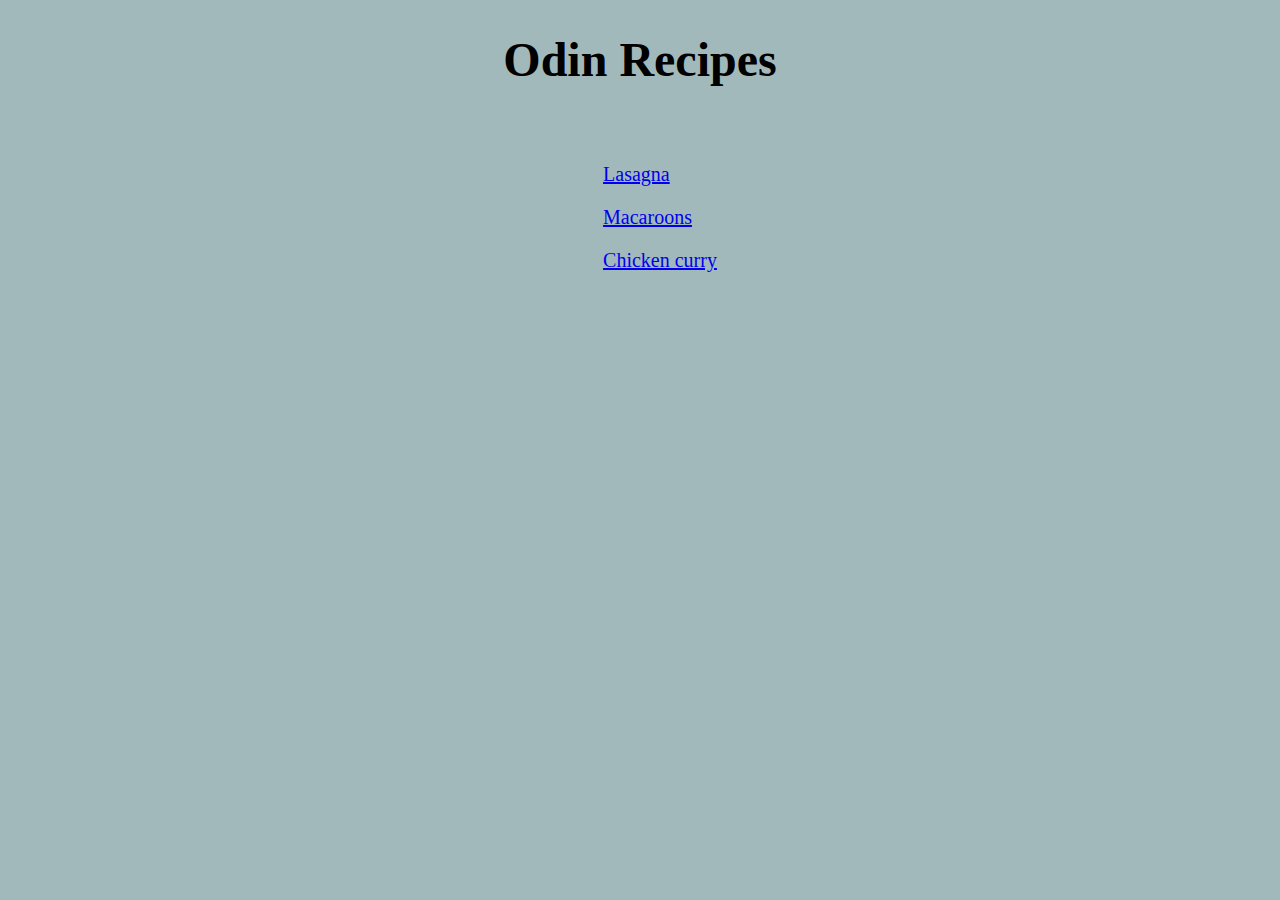
<file: index.html>
<!DOCTYPE html>
<html lang="en">

<head>
    <meta charset="UTF-8">
    <title>Odin Recipes</title>
    <link rel="stylesheet" href="style.css">
</head>

<body>
    <h1 class="tit">Odin Recipes</h1>

    <div class="parent">
        <ul id="ll">
            <li><a href="recipes/lasagna.html">Lasagna</a></li>
            <li><a href="recipes/macaroons.html">Macaroons</a></li>
            <li><a href="recipes/chicken_curry.html">Chicken curry</a></li>
        </ul>
    </div>
</body>

</html>
</file>
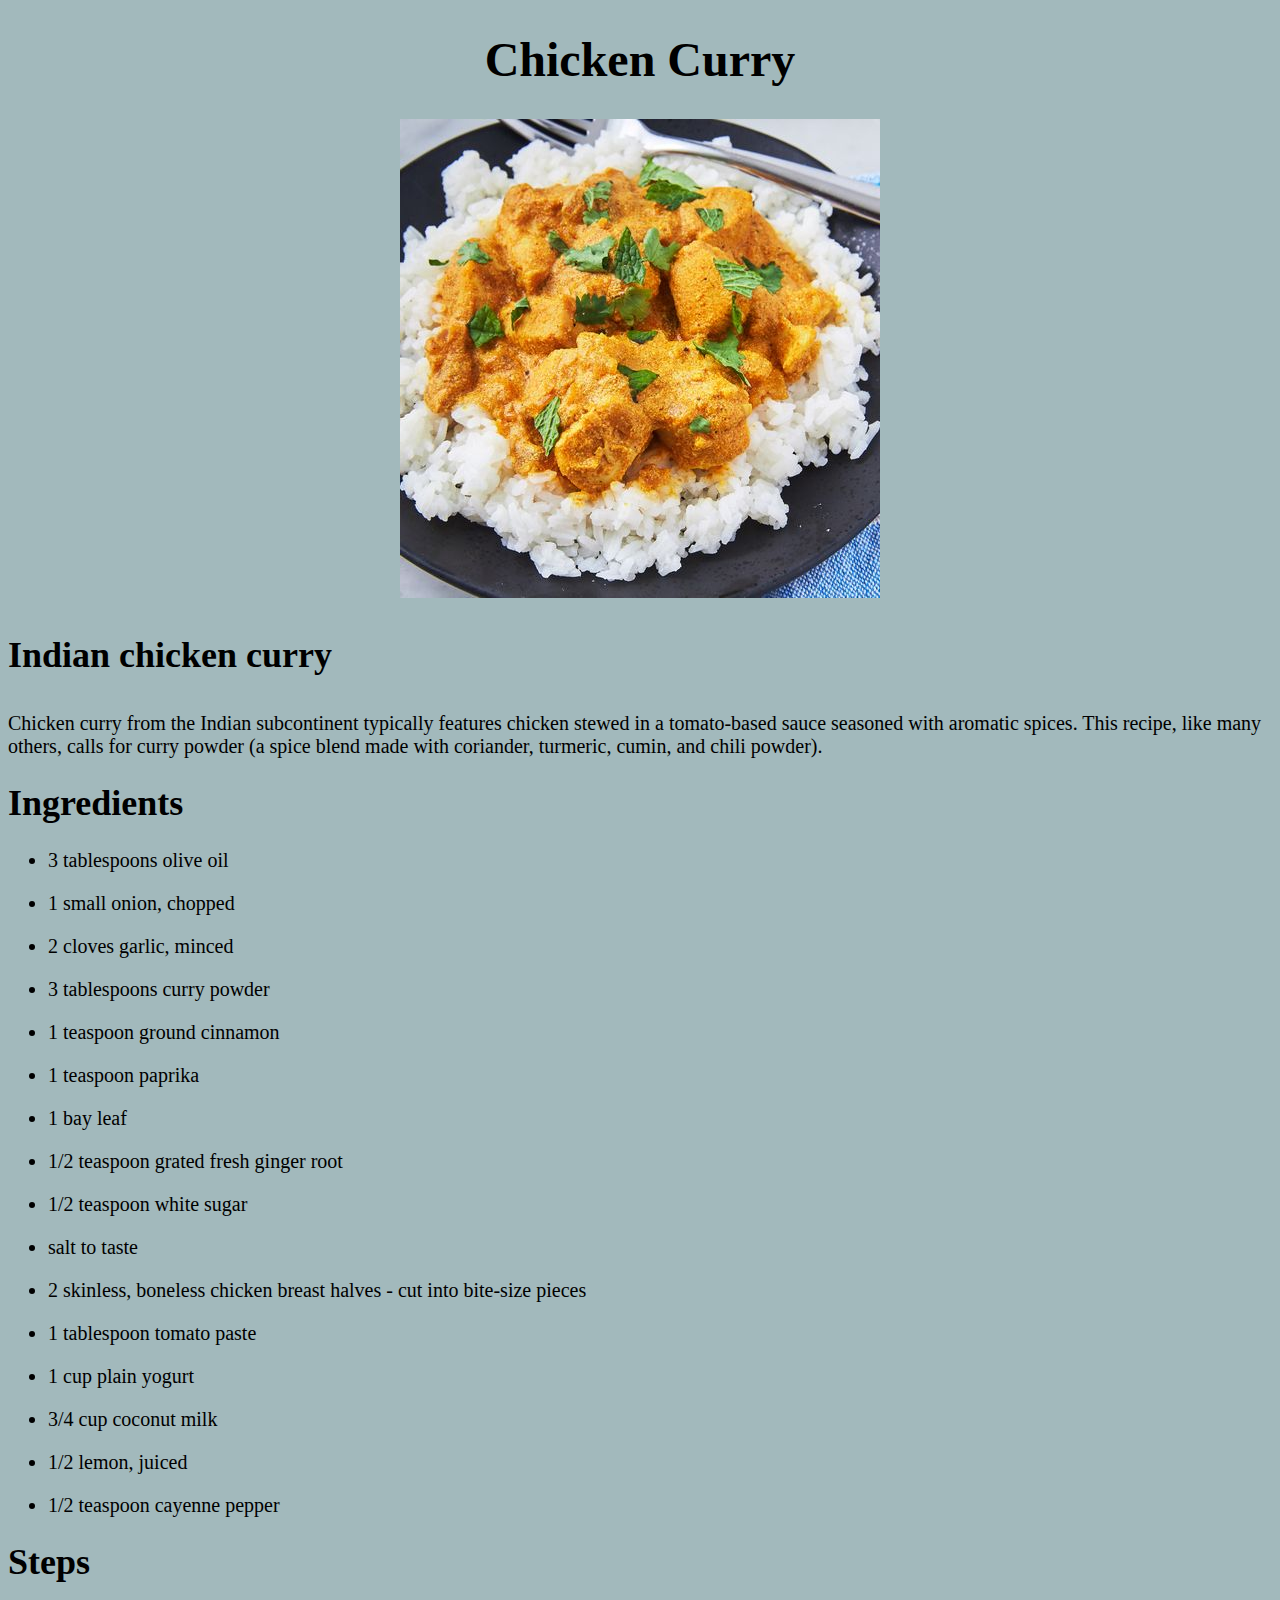
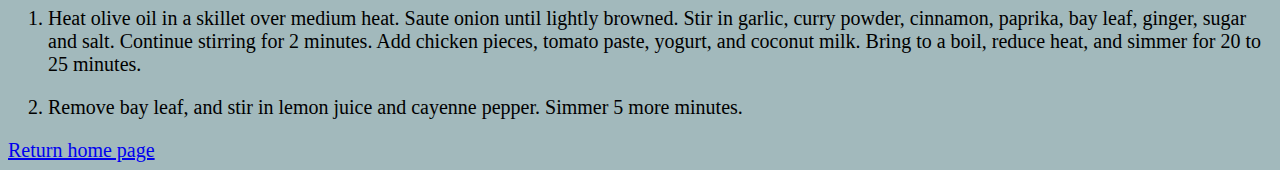
<file: recipes/chicken_curry.html>
<!DOCTYPE html>
<html lang="en">

<head>
    <meta charset="UTF-8">
    <title>Chicken Curry</title>
    <link rel="stylesheet" href="../style.css">
</head>

<body>
    <h1 class="tit">Chicken Curry</h1>

    <div class="icurry">
        <img src="../images/chicken_curry.jpg" alt="finished chicken curry">
    </div>

    <h3 class="subtit">Indian chicken curry</h3>
    <p>Chicken curry from the Indian subcontinent typically features chicken stewed in a tomato-based sauce
        seasoned with aromatic spices. This recipe, like many others, calls for curry powder (a spice blend made
        with coriander, turmeric, cumin, and chili powder). </p>

    <h1 class="subtit">Ingredients</h1>
    <ul>
        <li>3 tablespoons olive oil</li>
        <li>1 small onion, chopped</li>
        <li>2 cloves garlic, minced</li>
        <li>3 tablespoons curry powder</li>
        <li>1 teaspoon ground cinnamon</li>
        <li>1 teaspoon paprika</li>
        <li>1 bay leaf</li>
        <li>1/2 teaspoon grated fresh ginger root</li>
        <li>1/2 teaspoon white sugar</li>
        <li>salt to taste</li>
        <li>2 skinless, boneless chicken breast halves - cut into bite-size pieces</li>
        <li>1 tablespoon tomato paste</li>
        <li>1 cup plain yogurt</li>
        <li>3/4 cup coconut milk</li>
        <li>1/2 lemon, juiced</li>
        <li>1/2 teaspoon cayenne pepper</li>
    </ul>

    <h1 class="subtit">Steps</h1>
    <ol>
        <li>Heat olive oil in a skillet over medium heat. Saute onion until lightly browned. Stir in garlic, curry
            powder, cinnamon, paprika, bay leaf, ginger, sugar and salt. Continue stirring for 2 minutes. Add chicken
            pieces, tomato paste, yogurt, and coconut milk. Bring to a boil, reduce heat, and simmer for 20 to 25
            minutes.</li>
        <li>Remove bay leaf, and stir in lemon juice and cayenne pepper. Simmer 5 more minutes.</li>
    </ol>
    <a href="../index.html">Return home page</a>
</body>

</html>
</file>
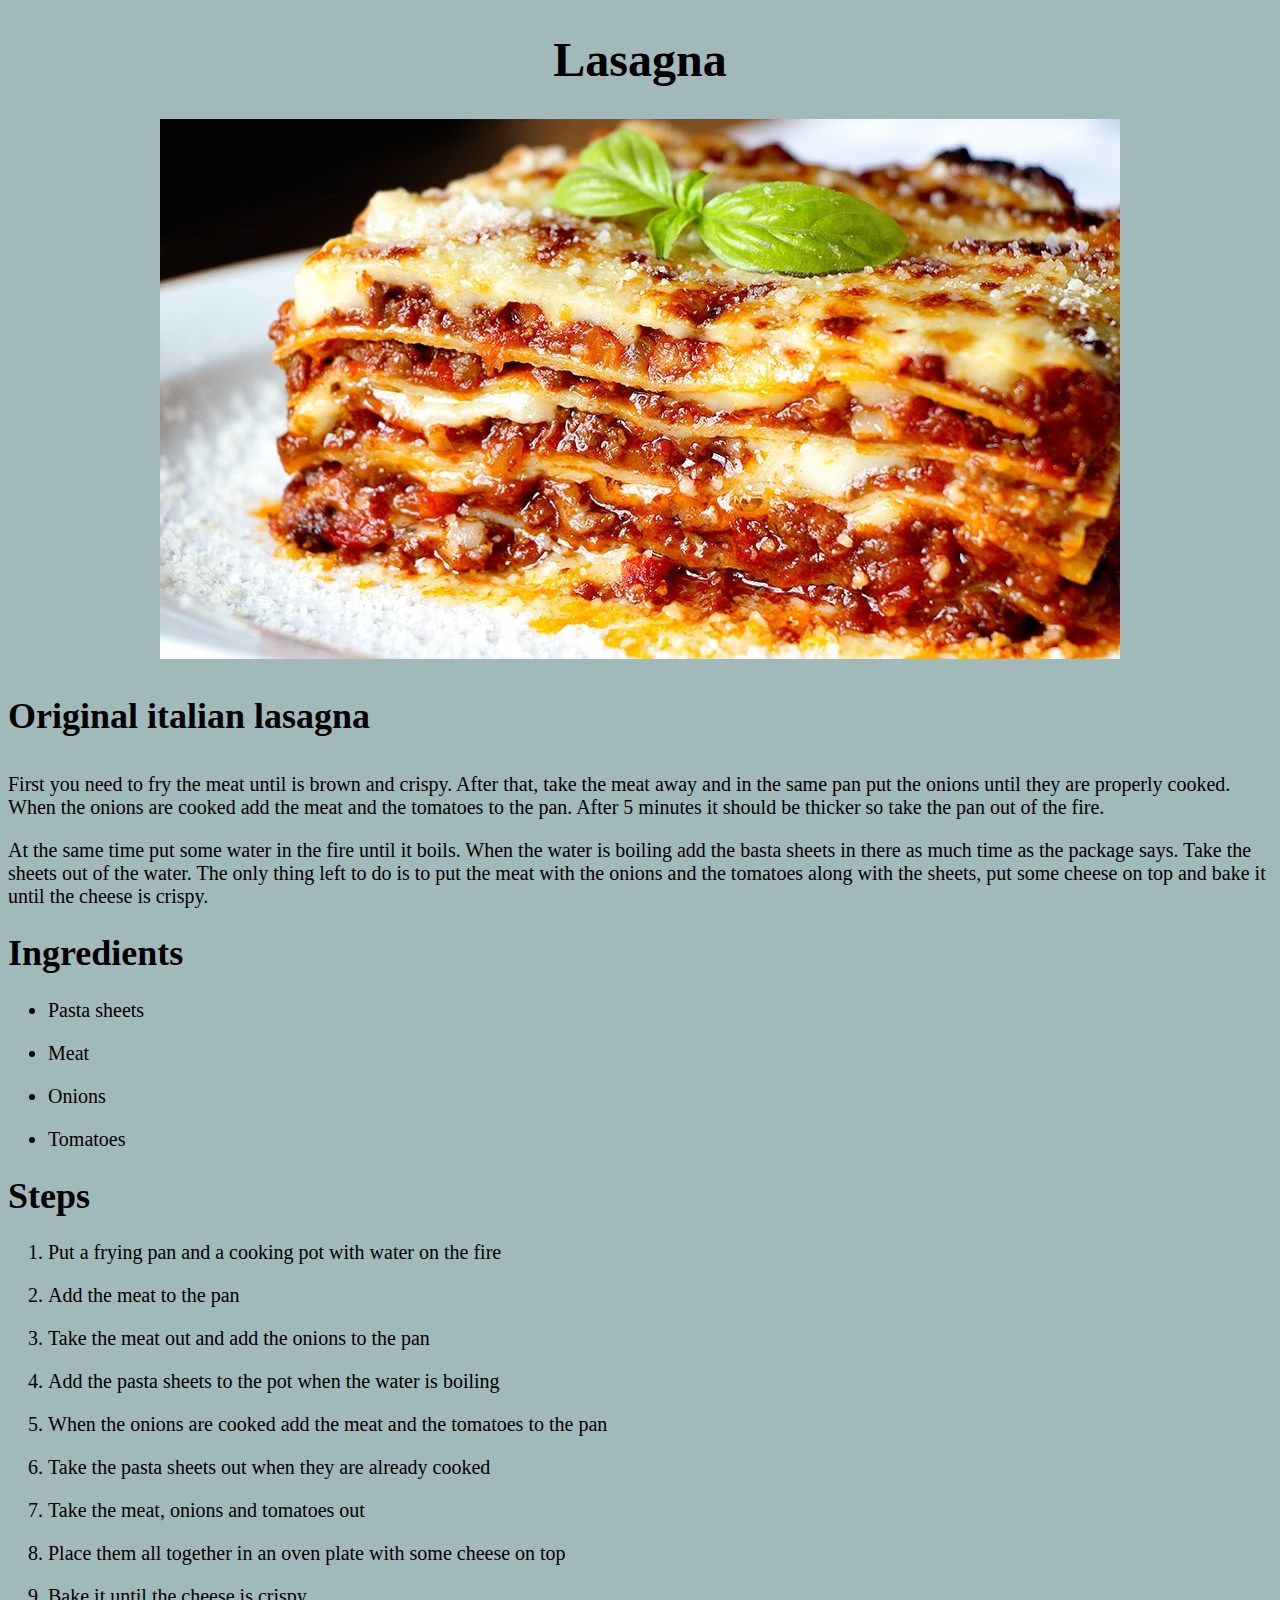
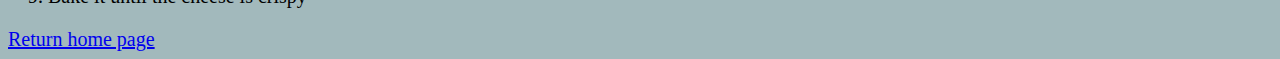
<file: recipes/lasagna.html>
<!DOCTYPE html>
<html lang="en">

<head>
    <meta charset="UTF-8">
    <title>Lasagna</title>
    <link rel="stylesheet" href="../style.css">
</head>

<body>
    <h1 class="tit">Lasagna</h1>

    <div class="ilas">

        <img src="../images/lasagna.jpg" alt="finished lasagna">
    </div>

    <h3 class="subtit">Original italian lasagna</h3>
    <p>First you need to fry the meat until is brown and crispy. After that, take the meat away and in the same pan
        put the onions until they are properly cooked. When the onions are cooked add the meat and the tomatoes to the
        pan.
        After 5 minutes it should be thicker so take the pan out of the fire.</p>

    <p>At the same time put some water in the fire until it boils. When the water is boiling add the basta sheets in
        there
        as much time as the package says. Take the sheets out of the water. The only thing left to do is to put the meat
        with
        the onions and the tomatoes along with the sheets, put some cheese on top and bake it until the cheese is
        crispy.</p>

    <h1 class="subtit">Ingredients</h1>
    <ul>
        <li>Pasta sheets</li>
        <li>Meat</li>
        <li>Onions</li>
        <li>Tomatoes</li>
    </ul>

    <h1 class="subtit">Steps</h1>
    <ol>
        <li>Put a frying pan and a cooking pot with water on the fire</li>
        <li>Add the meat to the pan</li>
        <li>Take the meat out and add the onions to the pan</li>
        <li>Add the pasta sheets to the pot when the water is boiling</li>
        <li>When the onions are cooked add the meat and the tomatoes to the pan</li>
        <li>Take the pasta sheets out when they are already cooked</li>
        <li>Take the meat, onions and tomatoes out</li>
        <li>Place them all together in an oven plate with some cheese on top</li>
        <li>Bake it until the cheese is crispy</li>
    </ol>
    <a href="../index.html">Return home page</a>
</body>

</html>
</file>
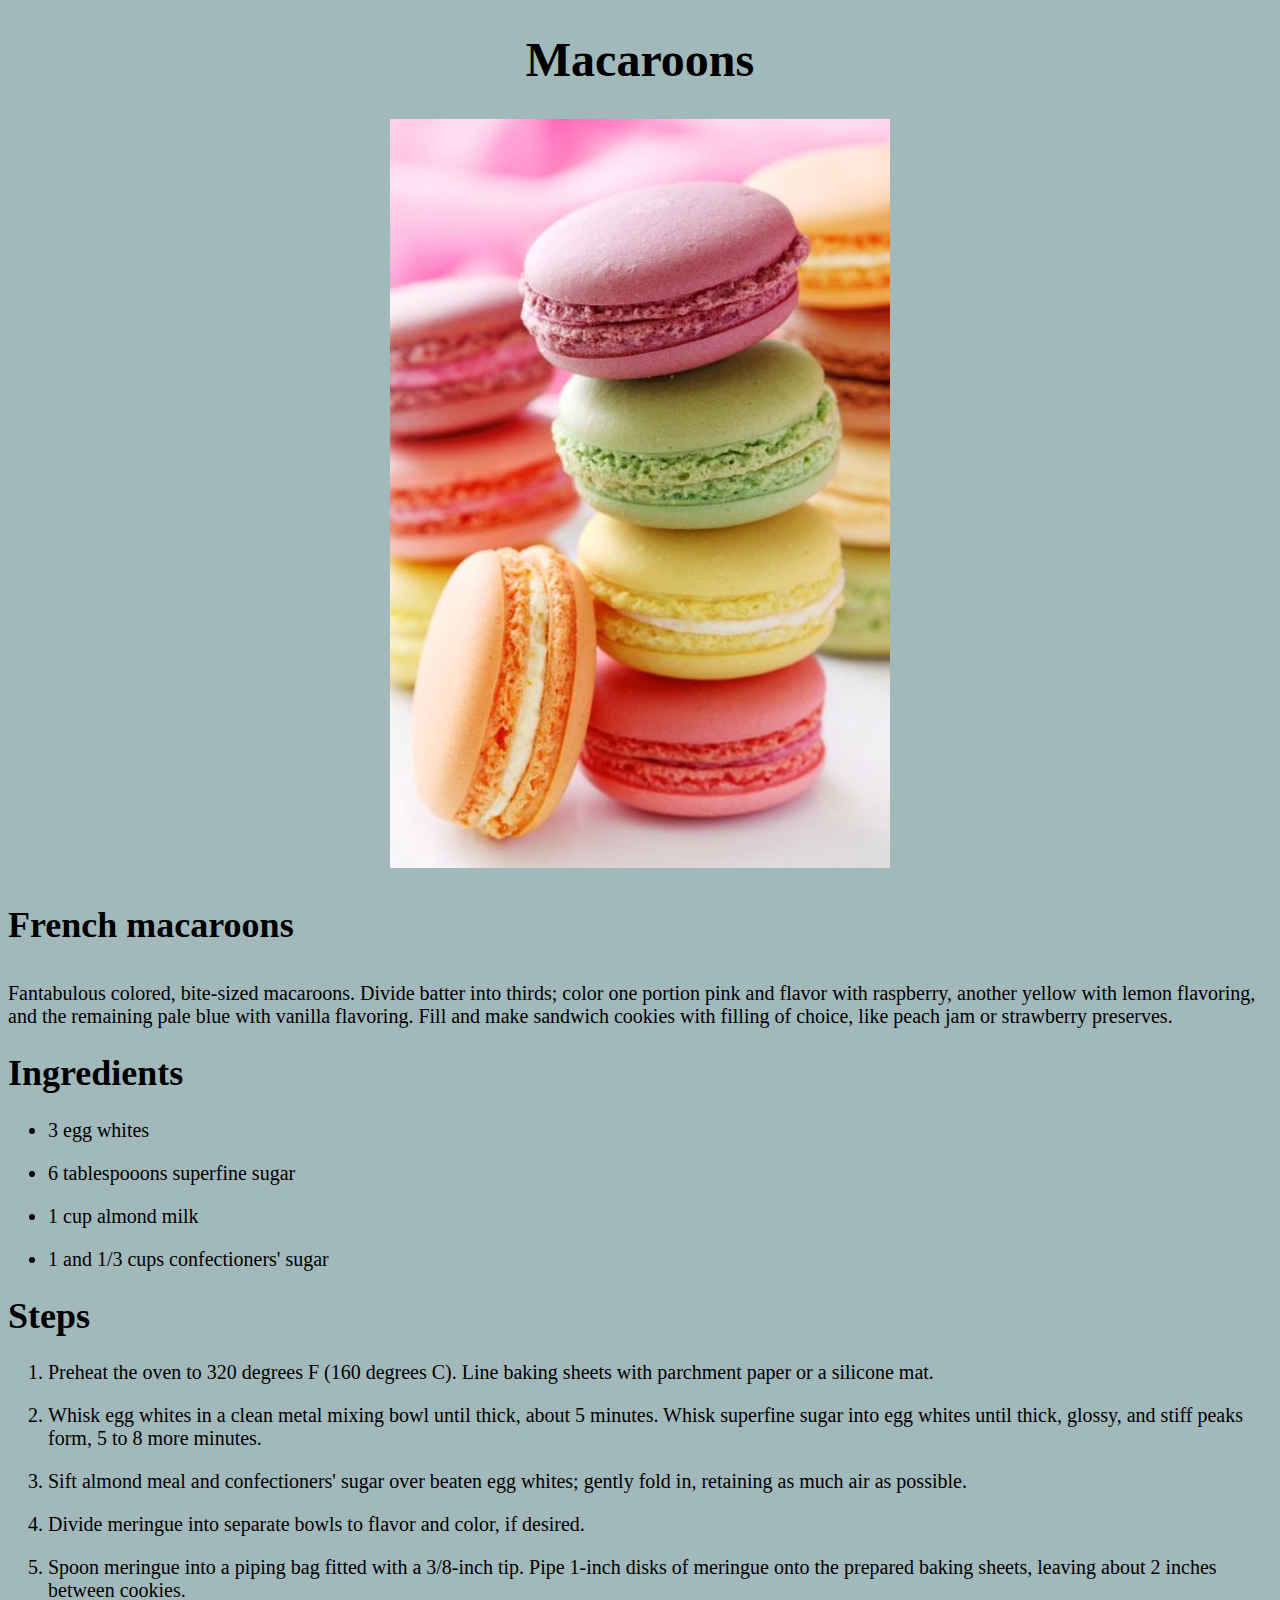
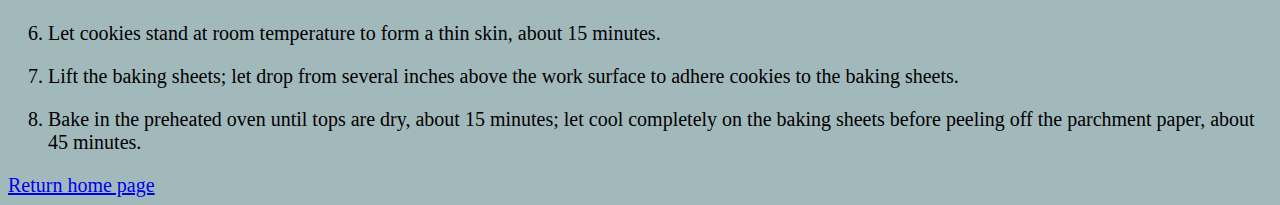
<file: recipes/macaroons.html>
<!DOCTYPE html>
<html lang="en">

<head>
    <meta charset="UTF-8">
    <title>Macaroons</title>
    <link rel="stylesheet" href="../style.css">
</head>

<body>
    <h1 class="tit">Macaroons</h1>

    <div class="imac">
        <img src="../images/macaroons.jpg">
    </div>

    <h3 class="subtit">French macaroons</h3>
    <p>Fantabulous colored, bite-sized macaroons. Divide batter into thirds; color one portion pink and
        flavor with raspberry, another yellow with lemon flavoring, and the remaining pale blue with vanilla
        flavoring. Fill and make sandwich cookies with filling of choice, like peach jam or strawberry preserves.</p>

    <h1 class="subtit">Ingredients</h1>
    <ul>
        <li>3 egg whites</li>
        <li>6 tablespooons superfine sugar</li>
        <li>1 cup almond milk</li>
        <li>1 and 1/3 cups confectioners' sugar</li>
    </ul>

    <h1 class="subtit">Steps</h1>
    <ol>
        <li>Preheat the oven to 320 degrees F (160 degrees C). Line baking sheets with parchment paper or a
            silicone mat.</li>
        <li>Whisk egg whites in a clean metal mixing bowl until thick, about 5 minutes. Whisk superfine sugar
            into egg whites until thick, glossy, and stiff peaks form, 5 to 8 more minutes.</li>
        <li>Sift almond meal and confectioners' sugar over beaten egg whites; gently fold in, retaining as
            much air as possible.</li>
        <li>Divide meringue into separate bowls to flavor and color, if desired.</li>
        <li>Spoon meringue into a piping bag fitted with a 3/8-inch tip. Pipe 1-inch disks of meringue onto
            the prepared baking sheets, leaving about 2 inches between cookies.</li>
        <li>Let cookies stand at room temperature to form a thin skin, about 15 minutes.</li>
        <li>Lift the baking sheets; let drop from several inches above the work surface to adhere cookies
            to the baking sheets.</li>
        <li>Bake in the preheated oven until tops are dry, about 15 minutes; let cool completely on the
            baking sheets before peeling off the parchment paper, about 45 minutes.</li>
    </ol>
    <a href="../index.html">Return home page</a>
</body>

</html>
</file>
<file: style.css>
* {
    background-color: #a2b9bc;
    font-size: 20px;
}

.tit {
    text-align: center;
    font-size: 48px;
    font-weight: bold;
}

.parent {
    text-align: center;
}

#ll {
    font-size: 24px;
    display: inline-block;
    text-align: left;
    list-style-type: none;
}

li {
    margin-top: 20px;
    margin-bottom: 20px;
}

.icurry,
.ilas,
.imac {
    display: grid;
    place-items: center;
}

.subtit {
    font-size: 36px;
    font-weight: bold;
}
</file>
